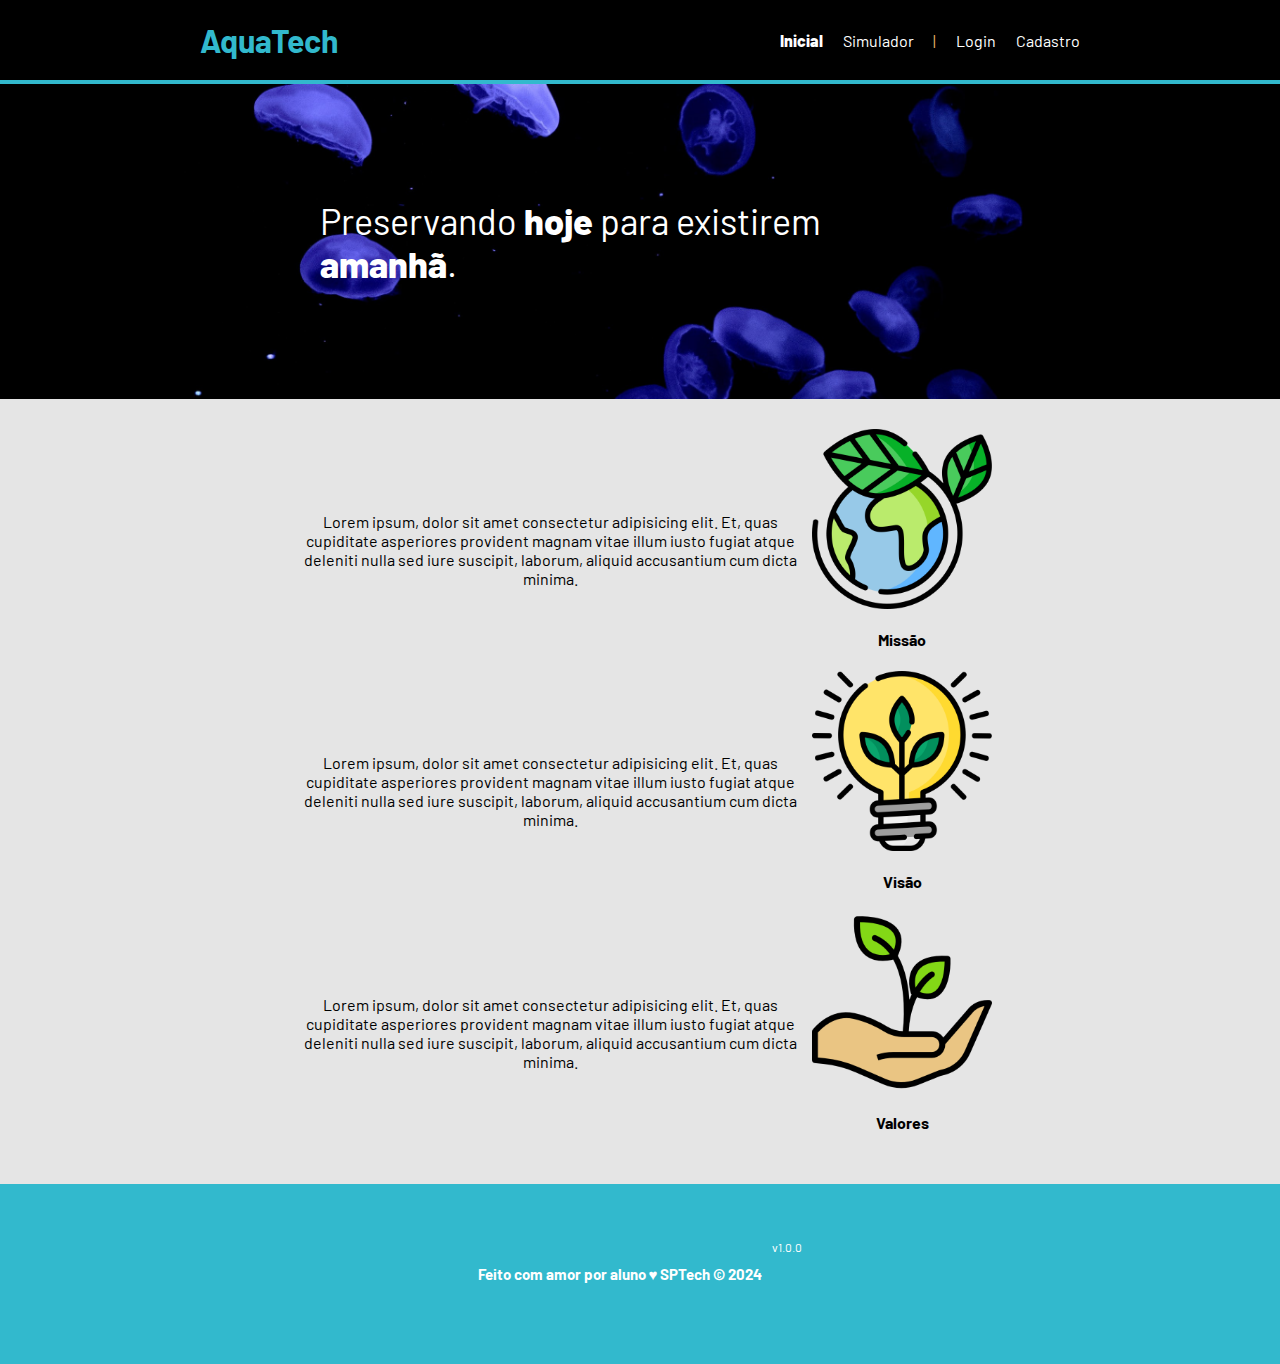
<file: Projeto_Aquatech/index.html>
<!DOCTYPE html>
<html lang="en">
  <head>
    <meta charset="UTF-8" />
    <meta http-equiv="X-UA-Compatible" content="IE=edge" />
    <meta name="viewport" content="width=device-width, initial-scale=1.0" />

    <title>AquaTech | Página Inicial</title>

    <link rel="stylesheet" href="styles/style.css" />
    <link rel="icon" href="assets/icon/favicon2.ico" />
    <link rel="preconnect" href="https://fonts.gstatic.com" />
  </head>

  <body>
    <div class="header">
      <div class="container">
        <h1 class="titulo">AquaTech</h1>
        <ul class="navbar">
          <li class="agora">
            <a href="#">Inicial</a>
          </li>
          <li>
            <a href="simulador.html">Simulador</a>
          </li>
          <li>|</li>
          <li>
            <a href="login.html">Login</a>
          </li>
          <li>
            <a href="cadastro.html">Cadastro</a>
          </li>
        </ul>
      </div>
    </div>

    <div class="banner">
      <div class="container">
        <p>Preservando <span>hoje</span> para existirem <span>amanhã</span>.</p>
      </div>
    </div>

    <div class="social">
      <div class="container">
        <div class="boxes">
          <div class="box">
            <p>
              Lorem ipsum, dolor sit amet consectetur adipisicing elit. Et, quas
              cupiditate asperiores provident magnam vitae illum iusto fugiat
              atque deleniti nulla sed iure suscipit, laborum, aliquid
              accusantium cum dicta minima.
            </p>
            <div class="topicos">
              <img src="assets/imgs/planet-earth_color.png" />
              <h4>Missão</h4>
            </div>
          </div>
          <div class="box">
            <p>
              Lorem ipsum, dolor sit amet consectetur adipisicing elit. Et, quas
              cupiditate asperiores provident magnam vitae illum iusto fugiat
              atque deleniti nulla sed iure suscipit, laborum, aliquid
              accusantium cum dicta minima.
            </p>
            <div class="topicos">
              <img src="assets/imgs/lightbulb_color.png" />
              <h4>Visão</h4>
            </div>
          </div>
          <div class="box">
            <p>
              Lorem ipsum, dolor sit amet consectetur adipisicing elit. Et, quas
              cupiditate asperiores provident magnam vitae illum iusto fugiat
              atque deleniti nulla sed iure suscipit, laborum, aliquid
              accusantium cum dicta minima.
            </p>
            <div class="topicos">
              <img src="assets/imgs/growth_color.png" />
              <h4>Valores</h4>
            </div>
          </div>
        </div>
      </div>
    </div>

    <div class="footer">
      <div class="container">
        <h4>Feito com amor por aluno &hearts; SPTech &copy; 2024</h4>
        <span class="version">v1.0.0</span>
      </div>
    </div>
  </body>
</html>
</file>
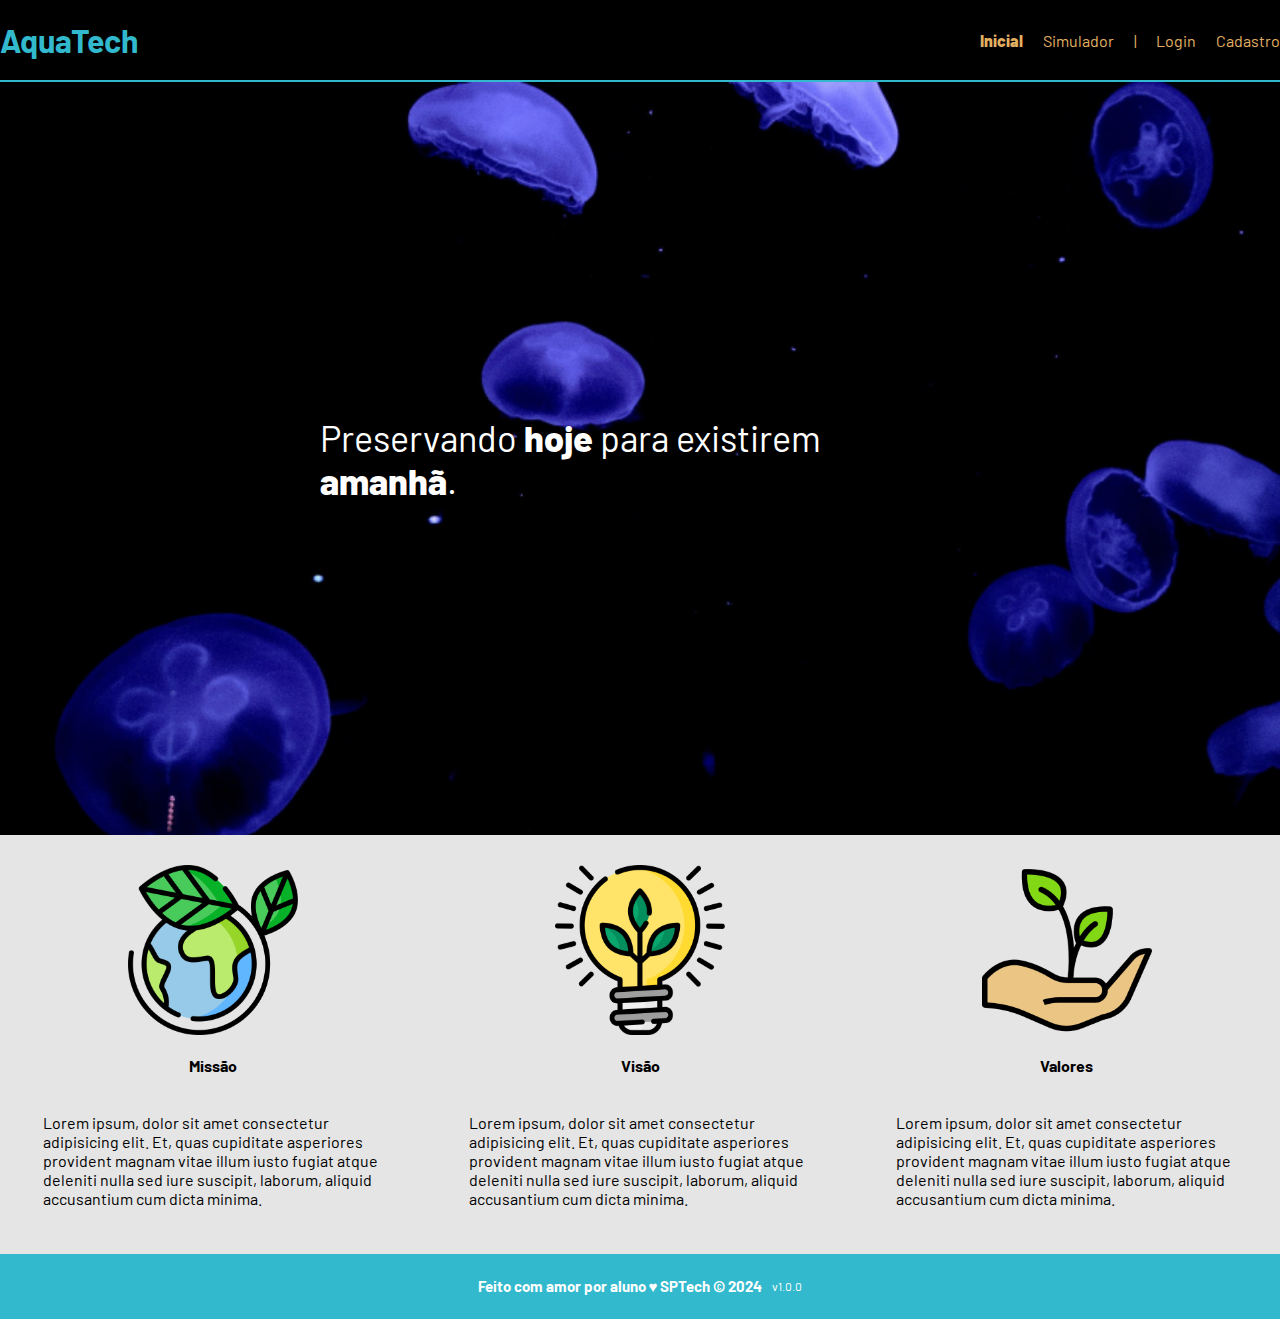
<file: public/index.html>
<!DOCTYPE html>
<html lang="en">

<head>
    <meta charset="UTF-8">
    <meta http-equiv="X-UA-Compatible" content="IE=edge">
    <meta name="viewport" content="width=device-width, initial-scale=1.0">

    <title>AquaTech | Página Inicial</title>

    <link rel="stylesheet" href="styles/style.css">
    <link rel="icon" href="assets/icon/favicon2.ico">
    <link rel="preconnect" href="https://fonts.gstatic.com">
</head>

<body>
    <div class="header">
      <div class="container">
        <h1 class="titulo">AquaTech</h1>
        <ul class="navbar">
          <li class="agora">
            <a href="#">Inicial</a>
          </li>
          <li>
            <a href="simulador.html">Simulador</a>
          </li>
          <li>|</li>
          <li>
            <a href="login.html">Login</a>
          </li>
          <li>
            <a href="cadastro.html">Cadastro</a>
          </li>
        </ul>
      </div>
    </div>
  
    <div class="banner">
      <div class="container">
        <p>Preservando <span>hoje</span> para existirem <span>amanhã</span>.</p>
      </div>
    </div>
  
    <div class="social">
      <div class="container">
        <div class="boxes">
          <div class="box">
            <img src="assets/imgs/planet-earth_color.png">
            <h4>Missão</h4>
            <p>Lorem ipsum, dolor sit amet consectetur adipisicing elit. Et, quas cupiditate asperiores provident magnam
              vitae illum iusto fugiat atque deleniti nulla sed iure suscipit, laborum, aliquid accusantium cum dicta
              minima.</p>
          </div>
          <div class="box">
            <img src="assets/imgs/lightbulb_color.png">
            <h4>Visão</h4>
            <p>Lorem ipsum, dolor sit amet consectetur adipisicing elit. Et, quas cupiditate asperiores provident magnam
              vitae illum iusto fugiat atque deleniti nulla sed iure suscipit, laborum, aliquid accusantium cum dicta
              minima.</p>
          </div>
          <div class="box">
            <img src="assets/imgs/growth_color.png">
            <h4>Valores</h4>
            <p>Lorem ipsum, dolor sit amet consectetur adipisicing elit. Et, quas cupiditate asperiores provident magnam
              vitae illum iusto fugiat atque deleniti nulla sed iure suscipit, laborum, aliquid accusantium cum dicta
              minima.</p>
          </div>
        </div>
      </div>
    </div>
  
    <div class="footer">
      <div class="container">
        <h4>Feito com amor por aluno &hearts; SPTech &copy; 2024</h4>
        <span class="version">v1.0.0</span>
      </div>
    </div>
  </body>

</html>
</file>
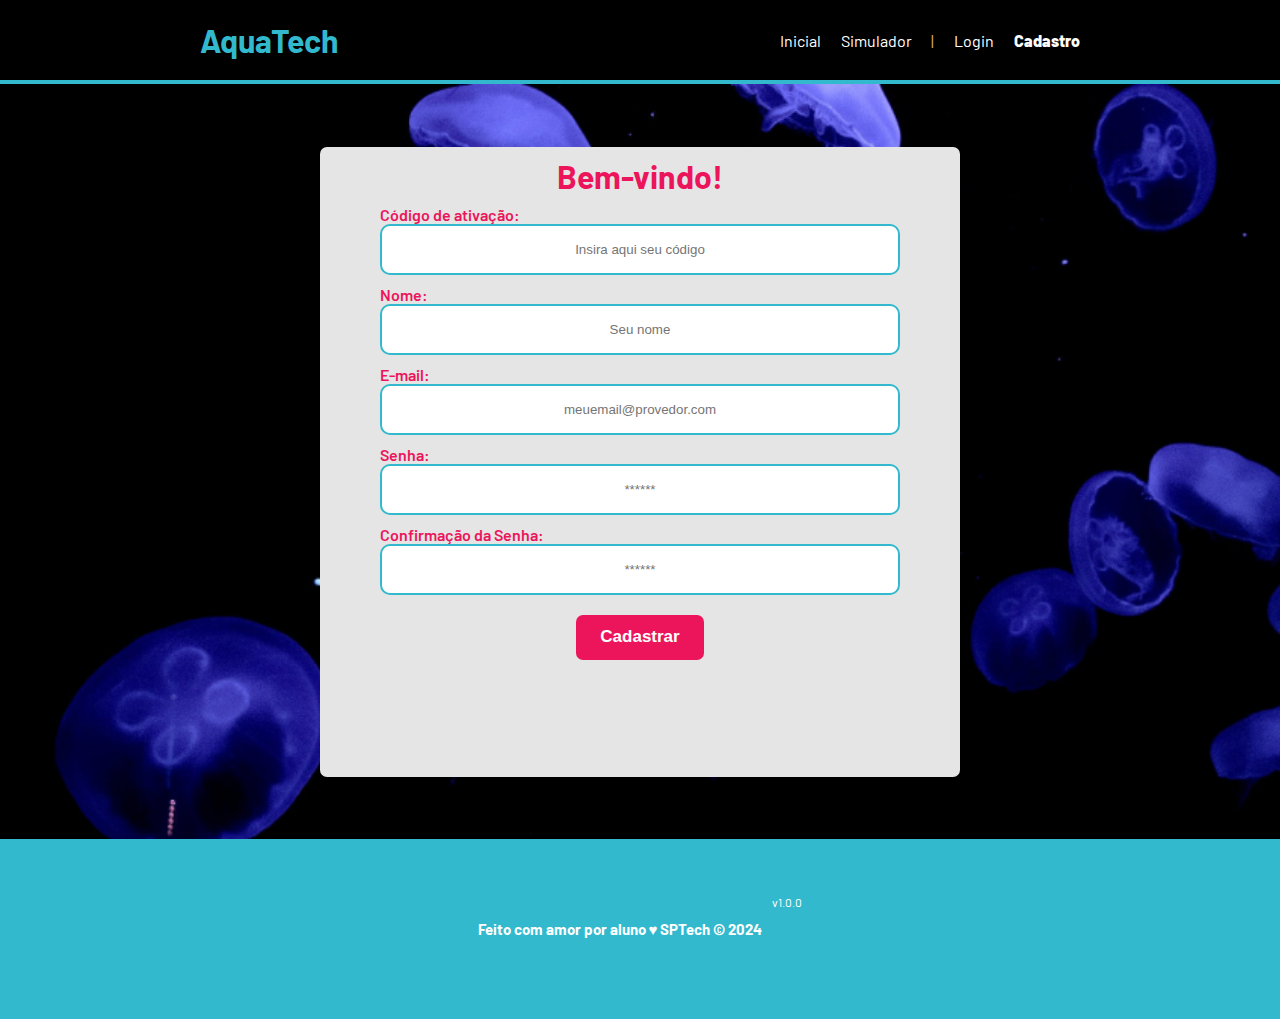
<file: Projeto_Aquatech/cadastro.html>
<!DOCTYPE html>
<html lang="pt-br">

<head>
  <meta charset="UTF-8" />
  <meta http-equiv="X-UA-Compatible" content="IE=edge" />
  <meta name="viewport" content="width=device-width, initial-scale=1.0" />

  <title>AquaTech | Cadastro</title>

  <link rel="stylesheet" href="styles/style.css" />
  <link rel="icon" href="assets/icon/favicon2.ico" />
  <link rel="preconnect" href="https://fonts.gstatic.com" />
</head>

<body>
  <!--header inicio-->
  <div class="header">
    <div class="container">
      <h1 class="titulo">AquaTech</h1>
      <ul class="navbar">
        <li>
          <a href="index.html">Inicial</a>
        </li>
        <li>
          <a href="simulador.html">Simulador</a>
        </li>
        <li>|</li>
        <li>
          <a href="login.html">Login</a>
        </li>
        <li class="agora">
          <a href="#">Cadastro</a>
        </li>
      </ul>
    </div>
  </div>
  <!--header fim-->

  <div class="login">

    <div class="container">
      <div class="card card-cadastro border">
        <h2>Bem-vindo!</h2>
        <div class="formulario">
          <div class="campo">
            <span>Código de ativação:</span>
            <input id="codigo_input" type="text" placeholder="Insira aqui seu código" />
          </div>
          <div class="campo">
            <span>Nome:</span>
            <input id="nome_input" type="text" placeholder="Seu nome" />
          </div>
          <div class="campo">
            <span>E-mail:</span>
            <input id="email_input" type="text" placeholder="meuemail@provedor.com" />
          </div>
          <div class="campo">
            <span>Senha:</span>
            <input id="senha_input" type="password" placeholder="******" />
          </div>
          <div class="campo">
            <span>Confirmação da Senha:</span>
            <input id="confirmacao_senha_input" type="password" placeholder="******" />
          </div>
          <button class="botao border">Cadastrar</button>
        </div>
      </div>
    </div>
  </div>

  <!--footer inicio-->
  <div class="footer">
    <div class="container">
      <h4>Feito com amor por aluno &hearts; SPTech &copy; 2024</h4>
      <span class="version">v1.0.0</span>
    </div>
  </div>
  <!--footer fim-->
</body>

</html>
</file>
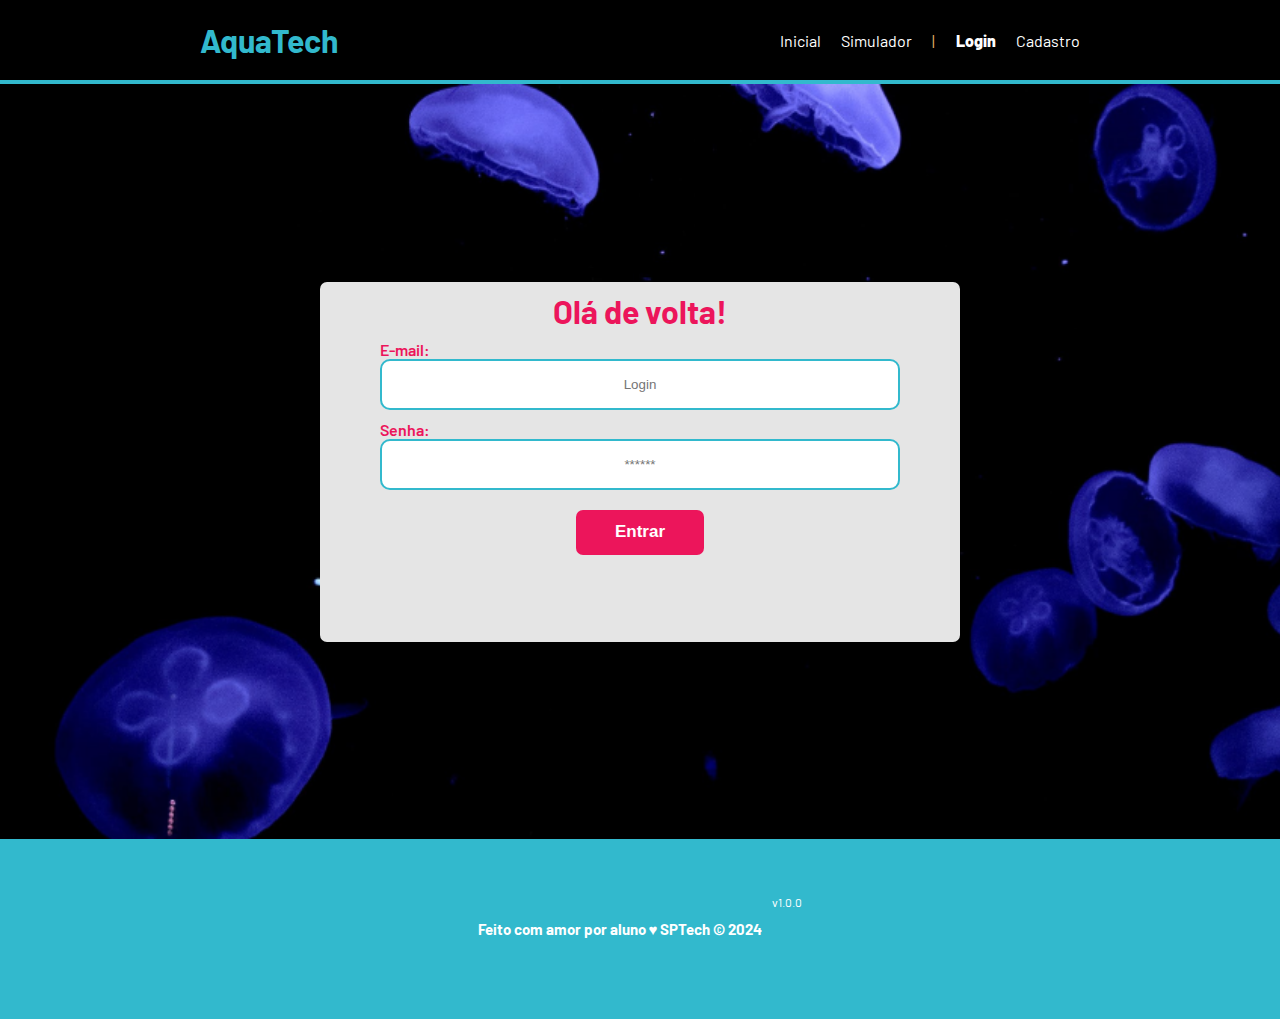
<file: Projeto_Aquatech/login.html>
<!DOCTYPE html>
<html lang="pt-br">

<head>
    <meta charset="UTF-8">
    <meta http-equiv="X-UA-Compatible" content="IE=edge">
    <meta name="viewport" content="width=device-width, initial-scale=1.0">

    <title>AquaTech | Login</title>

    <link rel="stylesheet" href="styles/style.css">
    <link rel="icon" href="assets/icon/favicon2.ico">
    <link rel="preconnect" href="https://fonts.gstatic.com">
</head>

<body>

    <!--Header-->

    <div class="header">
        <div class="container">
            <h1 class="titulo">AquaTech</h1>
            <ul class="navbar">
                <li>
                    <a href="index.html">Inicial</a>
                </li>
                <li>
                    <a href="simulador.html">Simulador</a>
                </li>
                <li>|</li>
                <li class="agora">
                    <a href="#">Login</a>
                </li>
                <li>
                    <a href="cadastro.html">Cadastro</a>
                </li>
            </ul>
        </div>
    </div>


    <div class="login">
        <div class="container">
            <div class="card card-login border">
                <h2>Olá de volta!</h2>
                <div class="formulario">
                    <div class="campo">
                        <span>E-mail:</span>
                        <input id="email_input" type="text" placeholder="Login" class="ipt border">
                    </div>
                    <div class="campo">
                        <span>Senha:</span>
                        <input id="senha_input" type="password" class="ipt border" placeholder="******">
                    </div>
                    <button class="botao border">Entrar</button>
                </div>

            </div>
        </div>
    </div>

    <!--footer inicio-->
    <div class="footer">
        <div class="container">
            <h4>Feito com amor por aluno &hearts; SPTech &copy; 2024</h4>
            <span class="version">v1.0.0</span>
        </div>
    </div>
    <!--footer fim-->

</body>

</html>
</file>
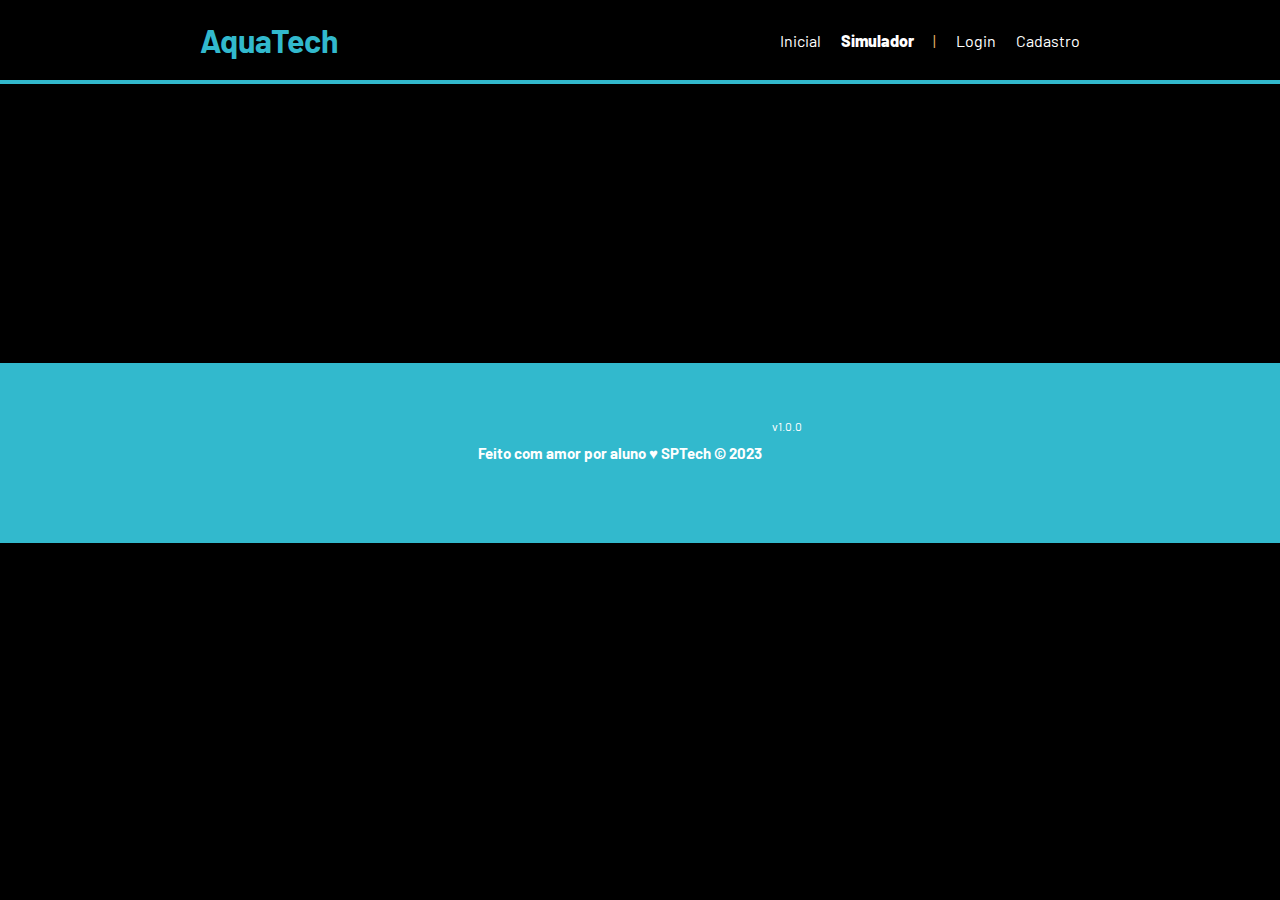
<file: Projeto_Aquatech/simulador.html>
<!DOCTYPE html>
<html lang="pt-br">

<head>
    <meta charset="UTF-8">
    <meta http-equiv="X-UA-Compatible" content="IE=edge">
    <meta name="viewport" content="width=device-width, initial-scale=1.0">

    <title>AquaTech | Simulador</title>

    <link rel="stylesheet" href="styles/style.css">
    <link rel="icon" href="assets/icon/favicon2.ico">
    <link rel="preconnect" href="https://fonts.gstatic.com">
</head>

<body>

    <!--header inicio-->
    <div class="header">
        <div class="container">
            <h1 class="titulo">AquaTech</h1>
            <ul class="navbar">
                <li>
                    <a href="./index.html">Inicial</a>
                </li>
                <li class="agora">
                    <a href="#">Simulador</a>
                </li>
                <li>|</li>
                <li>
                    <a href="./login.html">Login</a>
                </li>
                <li>
                    <a href="./cadastro.html">Cadastro</a>
                </li>
            </ul>
        </div>
    </div>


    <!-- simulador inicio -->
    <div class="simulador">
        <div class="container">
            <h2>Simulador</h2>
            <p>Lorem ipsum, dolor sit amet consectetur adipisicing elit. Accusantium tempora architecto sint fugit
                dolorum? Ipsum laborum magnam similique labore, voluptate amet reprehenderit rem ab blanditiis quisquam
                laboriosam eaque alias. Reiciendis. Lorem ipsum, dolor sit amet consectetur adipisicing elit.
                Accusantium tempora architecto sint fugit dolorum? Ipsum laborum magnam similique labore, voluptate amet
                reprehenderit rem ab blanditiis quisquam laboriosam eaque alias. Reiciendis.</p>
            <p>Lorem ipsum, dolor sit amet consectetur adipisicing elit. Accusantium tempora architecto sint fugit
                dolorum? Ipsum laborum magnam similique labore, voluptate amet reprehenderit rem ab blanditiis quisquam
                laboriosam eaque alias. Reiciendis. Lorem ipsum, dolor sit amet consectetur adipisicing elit.
                Accusantium tempora architecto sint fugit dolorum? Ipsum laborum magnam similique labore, voluptate amet
                reprehenderit rem ab blanditiis quisquam laboriosam eaque alias. Reiciendis.</p>
            <p>Lorem ipsum, dolor sit amet consectetur adipisicing elit. Accusantium tempora architecto sint fugit
                dolorum? Ipsum laborum magnam similique labore, voluptate amet reprehenderit rem ab blanditiis quisquam
                laboriosam eaque alias. Reiciendis. Lorem ipsum, dolor sit amet consectetur adipisicing elit.
                Accusantium tempora architecto sint fugit dolorum? Ipsum laborum magnam similique labore, voluptate amet
                reprehenderit rem ab blanditiis quisquam laboriosam eaque alias. Reiciendis.</p>
            <p>Lorem ipsum, dolor sit amet consectetur adipisicing elit. Accusantium tempora architecto sint fugit
                dolorum? Ipsum laborum magnam similique labore, voluptate amet reprehenderit rem ab blanditiis quisquam
                laboriosam eaque alias. Reiciendis. Lorem ipsum, dolor sit amet consectetur adipisicing elit.
                Accusantium tempora architecto sint fugit dolorum? Ipsum laborum magnam similique labore, voluptate amet
                reprehenderit rem ab blanditiis quisquam laboriosam eaque alias. Reiciendis.</p>

        </div>
    </div>
    <!-- simulador fim -->

    <!--footer inicio-->
    <div class="footer">
        <div class="container">
            <h4>Feito com amor por aluno &hearts; SPTech &copy; 2023</h4>
            <span class="version">v1.0.0</span>
        </div>
    </div>
    <!--footer fim-->


</body>

</html>
</file>
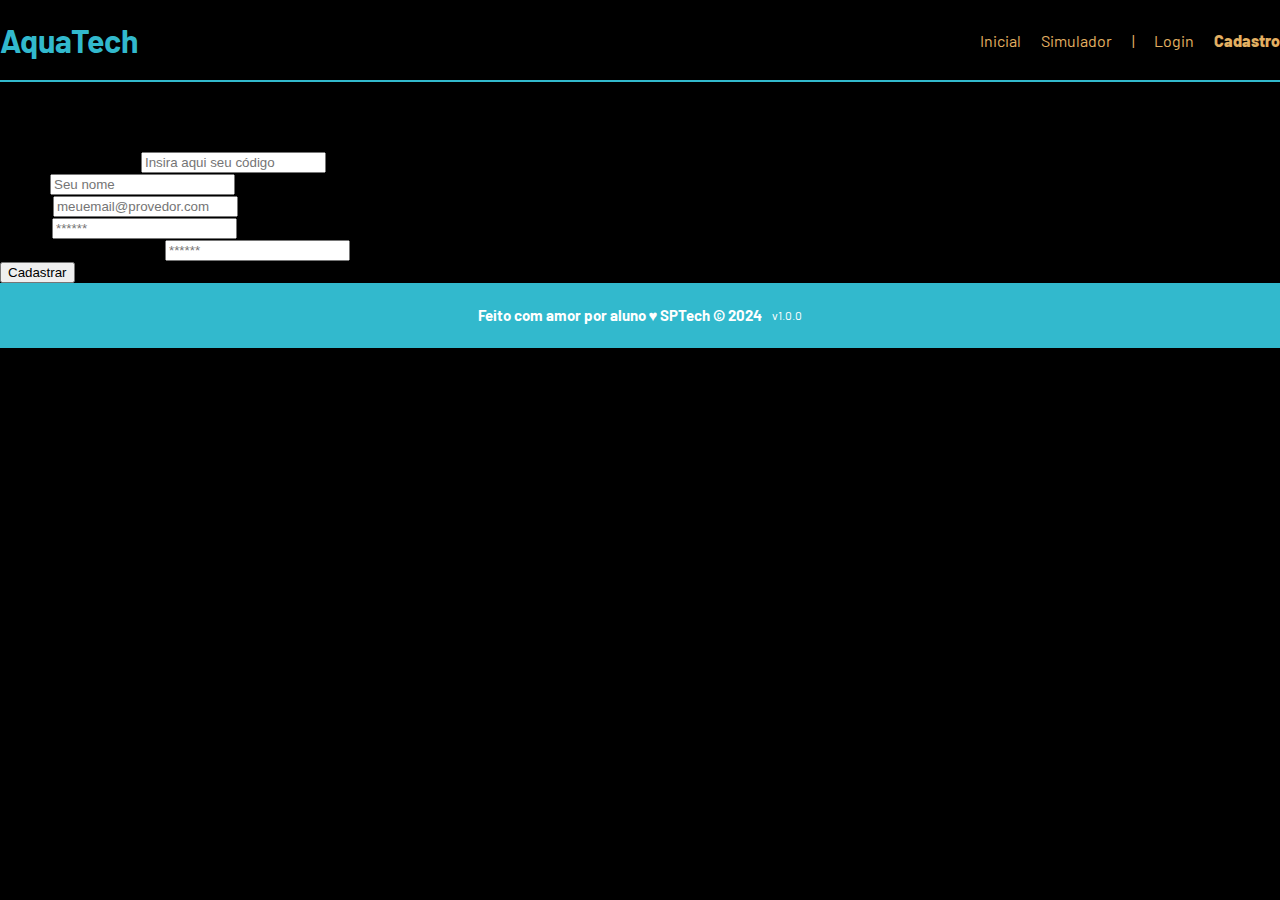
<file: public/cadastro.html>
<!DOCTYPE html>
<html lang="pt-br">

<head>
  <meta charset="UTF-8" />
  <meta http-equiv="X-UA-Compatible" content="IE=edge" />
  <meta name="viewport" content="width=device-width, initial-scale=1.0" />

  <title>AquaTech | Cadastro</title>

  <link rel="stylesheet" href="styles/style.css" />
  <link rel="icon" href="assets/icon/favicon2.ico" />
  <link rel="preconnect" href="https://fonts.gstatic.com" />
</head>

<body>
  <!--header inicio-->
  <div class="header">
    <div class="container">
      <h1 class="titulo">AquaTech</h1>
      <ul class="navbar">
        <li>
          <a href="index.html">Inicial</a>
        </li>
        <li>
          <a href="simulador.html">Simulador</a>
        </li>
        <li>|</li>
        <li>
          <a href="login.html">Login</a>
        </li>
        <li class="agora">
          <a href="#">Cadastro</a>
        </li>
      </ul>
    </div>
  </div>
  <!--header fim-->

  <div class="login">

    <div class="container">
      <div class="card card-cadastro">
        <h2>Bem-vindo!</h2>
        <div class="formulario">
          <div class="campo">
            <span>Código de ativação:</span>
            <input id="codigo_input" type="text" placeholder="Insira aqui seu código" />
          </div>
          <div class="campo">
            <span>Nome:</span>
            <input id="nome_input" type="text" placeholder="Seu nome" />
          </div>
          <div class="campo">
            <span>E-mail:</span>
            <input id="email_input" type="text" placeholder="meuemail@provedor.com" />
          </div>
          <div class="campo">
            <span>Senha:</span>
            <input id="senha_input" type="password" placeholder="******" />
          </div>
          <div class="campo">
            <span>Confirmação da Senha:</span>
            <input id="confirmacao_senha_input" type="password" placeholder="******" />
          </div>
          <button class="botao">Cadastrar</button>
        </div>
      </div>
    </div>
  </div>

  <!--footer inicio-->
  <div class="footer">
    <div class="container">
      <h4>Feito com amor por aluno &hearts; SPTech &copy; 2024</h4>
      <span class="version">v1.0.0</span>
    </div>
  </div>
  <!--footer fim-->
</body>

</html>
</file>
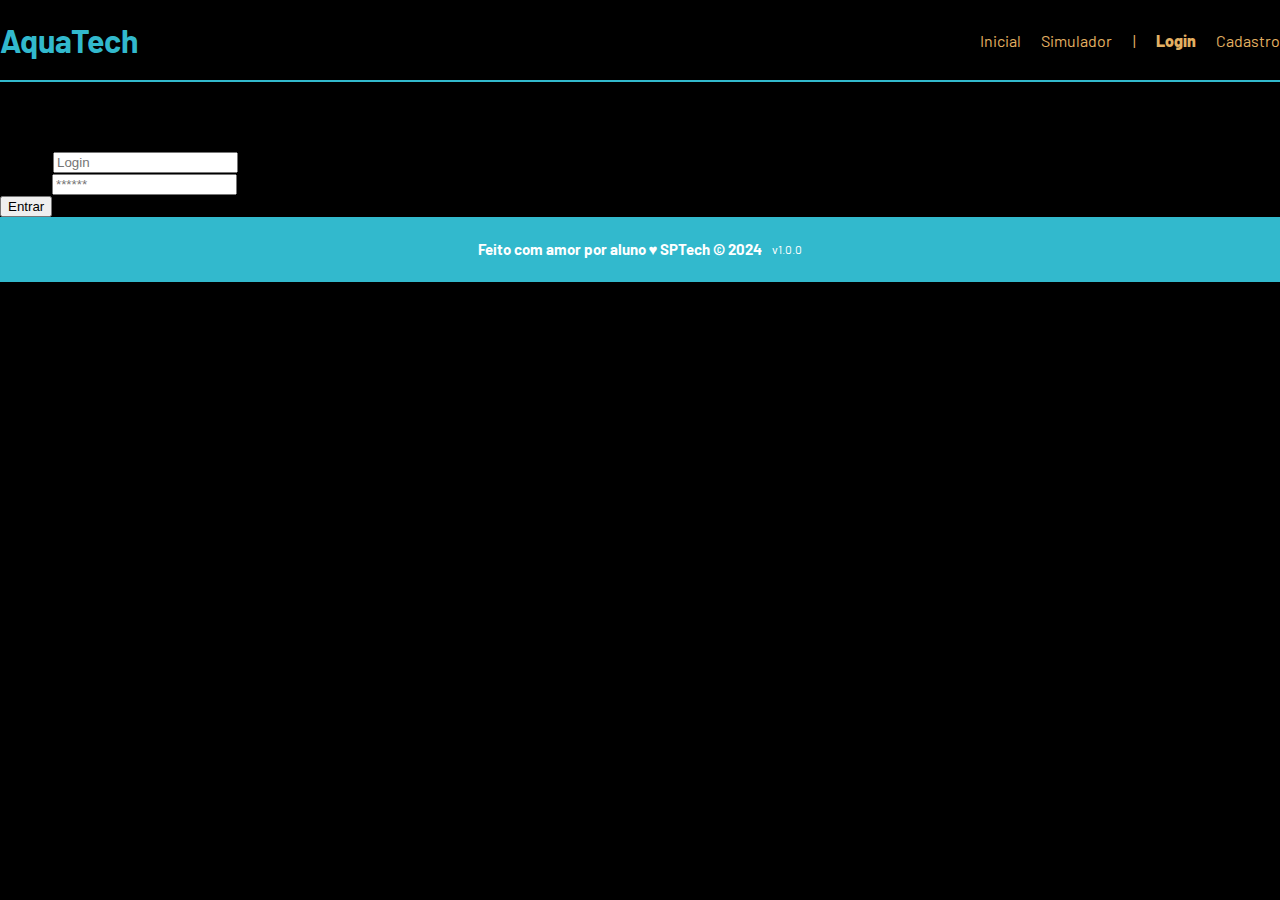
<file: public/login.html>
<!DOCTYPE html>
<html lang="pt-br">

<head>
    <meta charset="UTF-8">
    <meta http-equiv="X-UA-Compatible" content="IE=edge">
    <meta name="viewport" content="width=device-width, initial-scale=1.0">

    <title>AquaTech | Login</title>

    <link rel="stylesheet" href="styles/style.css">
    <link rel="icon" href="assets/icon/favicon2.ico">
    <link rel="preconnect" href="https://fonts.gstatic.com">
</head>

<body>

    <!--Header-->

    <div class="header">
        <div class="container">
            <h1 class="titulo">AquaTech</h1>
            <ul class="navbar">
                <li>
                    <a href="index.html">Inicial</a>
                </li>
                <li>
                    <a href="simulador.html">Simulador</a>
                </li>
                <li>|</li>
                <li class="agora">
                    <a href="#">Login</a>
                </li>
                <li>
                    <a href="cadastro.html">Cadastro</a>
                </li>
            </ul>
        </div>
    </div>


    <div class="login">
  
        <div class="container">
            <div class="card card-login">
                <h2>Olá de volta!</h2>
                <div class="formulario">
                    <div class="campo">
                        <span>E-mail:</span>
                        <input id="email_input" type="text" placeholder="Login">
                    </div>
                    <div class="campo">
                        <span>Senha:</span>
                        <input id="senha_input" type="password" placeholder="******">
                    </div>
                    <button class="botao">Entrar</button>
                </div>

            </div>
        </div>
    </div>

    <!--footer inicio-->
    <div class="footer">
        <div class="container">
            <h4>Feito com amor por aluno &hearts; SPTech &copy; 2024</h4>
            <span class="version">v1.0.0</span>
        </div>
    </div>
    <!--footer fim-->

</body>

</html>
</file>
<file: Projeto_Aquatech/styles/style.css>
/* Adicionar aqui toda a estilização criada para sua aplicação. */
@import url('https://fonts.googleapis.com/css2?family=Barlow:ital,wght@0,100;0,200;0,300;0,400;0,500;0,600;0,700;0,800;0,900;1,100;1,200;1,300;1,400;1,500;1,600;1,700;1,800;1,900&display=swap');

body {
    margin: 0;
    padding: 0;
    font-family: 'Barlow', sans-serif;
    background-color: black;
}

:root {
    --tamanho-header: 80px;
    --tamanho-banner: calc(100vh - var(--tamanho-header) - var(--tamanho-footer));
    --tamanho-login: calc(100vh - var(--tamanho-header) - var(--tamanho-footer)); 
    --tamanho-footer: 65px;
}

.header {
    height: var(--tamanho-header);
    border-bottom: 4px solid #32b9cd;
}

.container {
    display: flex;
    width: 100%;
    margin: auto;
}

.header .container{
    justify-content: space-around;
    align-items: center;
    height: 100%;
}

.header a{
    text-decoration: none;
    color: white;
}

.agora{
    font-weight: 800;
}

.navbar{
    width: 300px;
    justify-content: space-between;
    display: flex;
    align-items: center;
    
    list-style: none;
    color: #e3b062;
}

.titulo{
    color: #32b9cd;
    width: fit-content;
    font-weight: 45x0;
}

.banner{
    height: 35vh;
    color: white;
    background-image: url("../assets/imgs/bg-jelly-fish-para-home.png");
    background-size: cover;
}

.banner .container{
    justify-content: center;
    align-items: center;
    height: 100%;
}

.banner .container p{
    width: 50%;
    margin: 0;
    padding: 0;
    font-size: 36px;
}


.banner .container span{
    font-weight: 800;
}

.social{
    background-color: #e5e5e5;
    display: flex;
    justify-content: center;
    align-items: center;
}

.social .container .boxes{
    align-items: center;
    flex-direction: column;
    display: flex;
    justify-content: space-around;
    width: 100%;
    padding: 30px 0;
}

.box{
    display: flex;
    width: 55vw;;
    flex-direction: row;
    align-items: center;

}
.box p {
    width: 80%;
    text-align: center;
}

.box img {
    width: 180px;
}


/* FOOTER */

.footer{
    background-color: #32b9cd;
    height: 20vh;
    color: #fff;
    display: flex;
    font-size: 15px;
}

.footer .container{
    display: flex;
    align-items: center;
    justify-content: center;
    gap:10px;
    
}
.footer .container span{
    margin-bottom: 6vh;
}
.version{
    font-size: 12px;
}
.border{
    border-radius: 7px;
}
.card-login{
    width: 50vw;
    height: 40vh ;
    background-color: #e5e5e5;;
    display: flex;
    flex-direction: column;
    align-items: center;
}   
.login .container{
    align-items: center ;
    height:var(--tamanho-banner);
    width: 100%;
    background-image: url("../assets/imgs/bg-jelly-fish-para-home.png");
    background-size: cover;
    display: flex;
    justify-content: center;
}
.campo{
    display: flex;
    flex-direction: column;
}
.login .formulario{
    width: 100%;
    display: flex;
    flex-direction: column;
    align-items: center;
    gap: 10px;
}
.container input{
    height: 5vh;
    border:2px solid #32b9cd ;
    width: 40vw;
    border-radius: 10px;
    text-align: center;
}
.botao{
    padding: 8px;
    width: 10vw;
    height: 5vh;
    border: none;
    background-color: #EC155B;
    color: white;
    font-size: 17px;
    font-weight: 550;
    margin: 10px;
}
.login span{
    color: #EC155B;
    font-weight: 600;
}
.login h2{
    color: #EC155B;
    margin: 10px;
    font-size: 2em;
}

.card-cadastro{
    width: 50vw;
    height: 70vh ;
    background-color: #e5e5e5;;
    display: flex;
    flex-direction: column;
    align-items: center;
} 
.topicos{
    display: flex;
    flex-direction: column;
    align-items: center;
}
</file>
<file: public/styles/style.css>
/* Adicionar aqui toda a estilização criada para sua aplicação. */
@import url('https://fonts.googleapis.com/css2?family=Barlow:ital,wght@0,100;0,200;0,300;0,400;0,500;0,600;0,700;0,800;0,900;1,100;1,200;1,300;1,400;1,500;1,600;1,700;1,800;1,900&display=swap');

body {
    margin: 0;
    padding: 0;
    font-family: 'Barlow', sans-serif;
    background-color: black;
}

:root {
    --tamanho-header: 80px;
    --tamanho-banner: calc(100vh - var(--tamanho-header) - var(--tamanho-footer) - 2px);
    --tamanho-login: calc(100vh - var(--tamanho-header) - var(--tamanho-footer) - 2px); 
    /* Se colocar var(--tamanho-footer)- 2px) vai dar ruim, ou se tiver sem ; tbm vai dar ruim */
    --tamanho-footer: 65px;
}

.header {
    height: var(--tamanho-header);
    border-bottom: 2px solid #32b9cd;
}

.container {
    display: flex;
    width: 100%;
    margin: auto;
}

.header .container{
    justify-content: space-between;
    align-items: center;
    height: 100%;
}

.header a{
    text-decoration: none;
    color: #e3b062;
}

.agora{
    font-weight: 800;
}

.navbar{
    width: 300px;
    justify-content: space-between;
    display: flex;
    align-items: center;
    
    list-style: none;
    color: #e3b062;
}

.titulo{
    color: #32b9cd;
    width: fit-content;
    font-weight: 630;
}

.banner{
    height:var(--tamanho-banner);
    color: white;
    background-image: url("../assets/imgs/bg-jelly-fish-para-home.png");
    background-size: cover;
}

.banner .container{
    justify-content: center;
    align-items: center;
    height: 100%;
}

.banner .container p{
    width: 50%;
    margin: 0;
    padding: 0;
    font-size: 36px;
}


.banner .container span{
    font-weight: 800;
}

.social{
    background-color: #e5e5e5;
    display: flex;
    justify-content: center;
    align-items: center;
}

.social .container .boxes{
    display: flex;
    justify-content: space-around;
    width: 100%;
    padding: 30px 0;
}

.box{
    display: flex;
    flex-direction: column;
    align-items: center;
}
.box p {
    width: 80%;
}

.box img {
    width: 170px;
}


/* FOOTER */

.footer{
    background-color: #32b9cd;
    height: var(--tamanho-footer);
    color: #fff;
    display: flex;
    font-size: 15px;
}

.footer .container{
    display: flex;
    align-items: center;
    justify-content: center;
    gap:10px;
}

.version{
    font-size: 12px;
}
</file>
